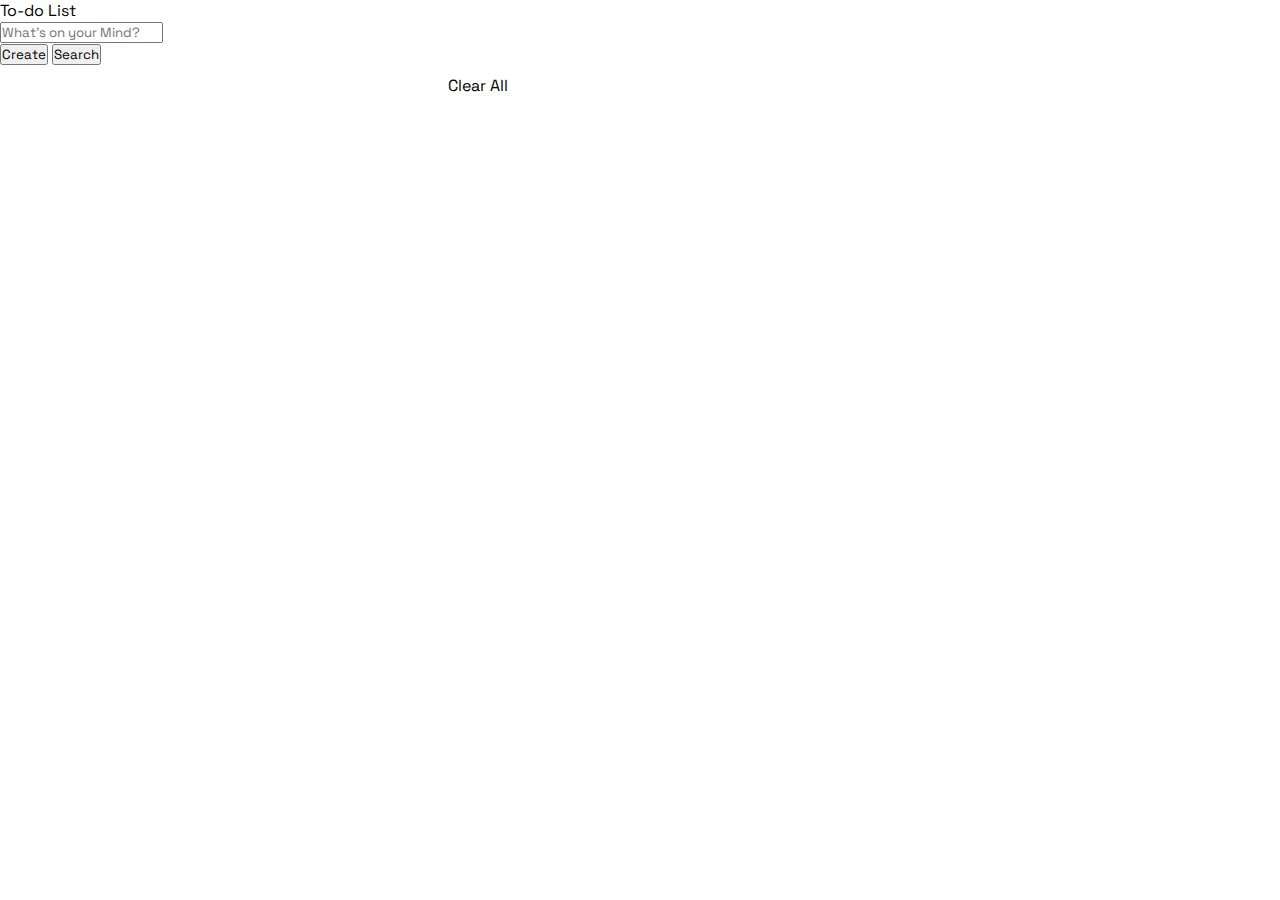
<file: index.html>
<!DOCTYPE html>
<html lang="en">

<head>
    <meta charset="UTF-8">
    <meta http-equiv="X-UA-Compatible" content="IE=edge">
    <meta name="viewport" content="width=device-width, initial-scale=1.0">
    <title>OOP | Todo List</title>
    <link href="https://cdn.jsdelivr.net/npm/bootstrap@5.0.2/dist/css/bootstrap.min.css" rel="stylesheet"
        integrity="sha384-EVSTQN3/azprG1Anm3QDgpJLIm9Nao0Yz1ztcQTwFspd3yD65VohhpuuCOmLASjC" crossorigin="anonymous">
    <link rel="stylesheet" href="https://cdnjs.cloudflare.com/ajax/libs/font-awesome/6.1.1/css/all.min.css"
        integrity="sha512-KfkfwYDsLkIlwQp6LFnl8zNdLGxu9YAA1QvwINks4PhcElQSvqcyVLLD9aMhXd13uQjoXtEKNosOWaZqXgel0g=="
        crossorigin="anonymous" referrerpolicy="no-referrer" />
    <link rel="stylesheet" href="style.css">
</head>

<body>
    <div class="container">
        <div class="row justify-content-center">
            <div class="col-md-6 mt-4 content">
                <div class="card">
                    <div class="card-header d-flex justify-content-between">
                        <span class="title-card">
                            To-do List
                        </span>
                        <div id="refresh" title="Refresh"><i class="fa-solid fa-arrow-rotate-right"></i></div>
                    </div>
                    <div class="card-body">
                        <form action="" class="form d-flex justify-content-between">
                            <input type="text" id="task" class="form-control" placeholder="What's on your Mind?"
                                title="Write a Task..." />
                            <div class="d-flex">
                                <button type="button" id="create-task" class="btn btn-primary ms-2"
                                    title="Create">Create</button>
                                <button type="button" id="search-task" class="btn btn-success ms-2"
                                    title="Search">Search</button>
                            </div>
                        </form>

                        <div id="tasks"></div>

                        <div id="search"></div>
                    </div>
                </div>
                <div class="error"></div>
                <div class="clear__all btn btn-danger btn-lg d-none">Clear All</div>
            </div>
        </div>
    </div>

    <script src="./script.js"></script>
</body>

</html>
</file>
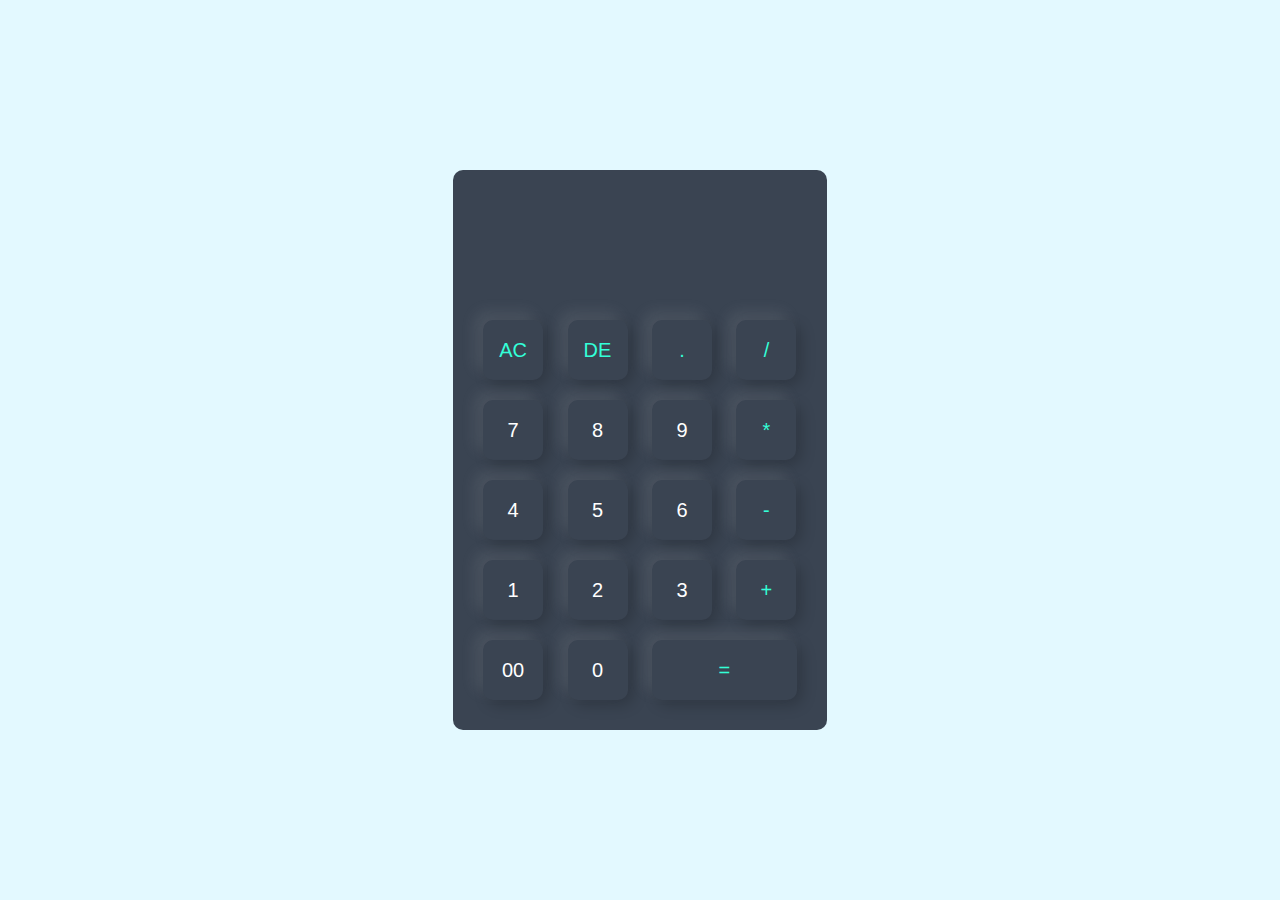
<file: calculator.html>
<!DOCTYPE html>
<html lang="en">
<head>
    <meta charset="UTF-8">
    <meta name="viewport" content="width=device-width, initial-scale=1.0">
    <title>calculator</title>
    <link rel="stylesheet" href="calculator.css">
</head>
<body>
    <div class="cantainer">
        <div class="calculator">
            <form>
                <div class="display">
                    <input type="text" name="display">
                </div>
                <div>
                    <input type="button" value="AC"  onclick="display.value = ''" class="operator">
                    <input type="button" value="DE"  onclick="display.value = display.value.toString().slice(0,-1)" class="operator">
                    <input type="button" value="." onclick="display.value += '.' " class="operator">
                    <input type="button" value="/" onclick="display.value += '/' " class="operator">
                </div>
                <div>
                    <input type="button" value="7" onclick="display.value += '7' ">
                    <input type="button" value="8" onclick="display.value += '8' ">
                    <input type="button" value="9" onclick="display.value += '9' ">
                    <input type="button" value="*" onclick="display.value += '*' "  class="operator">
                </div>
                <div>
                    <input type="button" value="4" onclick="display.value += '4' ">
                    <input type="button" value="5" onclick="display.value += '5' ">
                    <input type="button" value="6" onclick="display.value += '6' ">
                    <input type="button" value="-" onclick="display.value += '-' " class="operator">
                </div>
                <div>
                    <input type="button" value="1" onclick="display.value += '1' ">
                    <input type="button" value="2" onclick="display.value += '2' ">
                    <input type="button" value="3" onclick="display.value += '3' ">
                    <input type="button" value="+" onclick="display.value += '+' " class="operator">
                </div>
                <div>
                    <input type="button" value="00" onclick="display.value += '00' ">
                    <input type="button" value="0" onclick="display.value += '0' ">
                    <input type="button" value="=" onclick="display.value = eval(display.value)" class="equal operator">
                </div>
            </form>
        </div>
    </div>
</body>
</html>
</file>
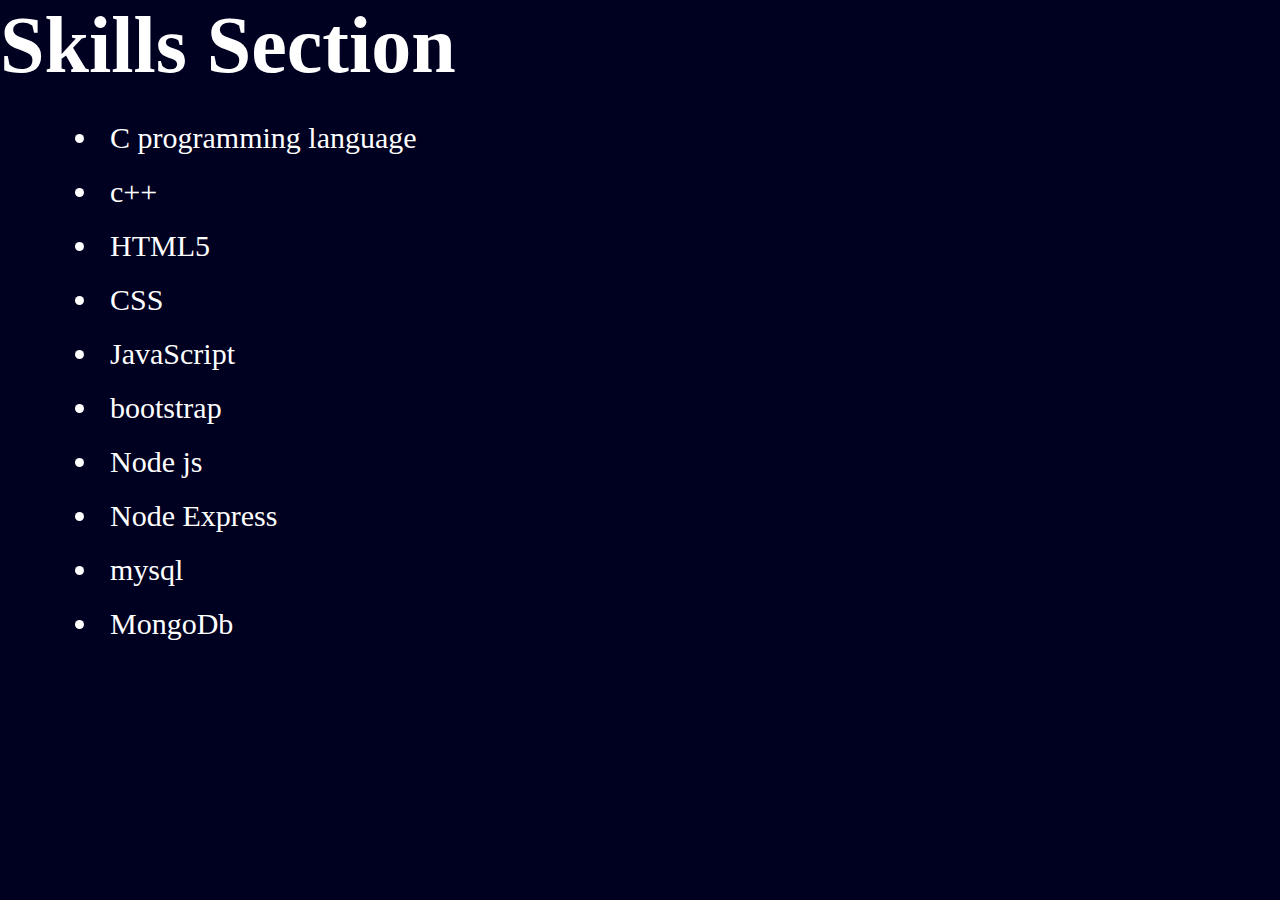
<file: skille.html>
<!DOCTYPE html>
<html lang="en">
<head>
    <meta charset="UTF-8">
    <meta name="viewport" content="width=device-width, initial-scale=1.0">
    <title>Document</title>
    <style>
         *{
            margin: 0;
            padding: 0;

        }
        body{
            background-color: rgb(0,0 , 33);
            color: #fff;
        }
    h1{
        font-size: 80px;
    }
    .skillesection{
        margin-top: 20px;
        margin-left: 100px;
    }
    .skillesection li{
        padding: 10px;
        font-size: 30px;
    }
    </style>
</head>
<body>
    <section>
        <h1>Skills Section</h1>
        <div class="skillesection">
            
        <ul>
            <li>C programming language</li>
            <li>c++</li>
            <li>HTML5</li>
            <li>CSS</li>
            <li>JavaScript</li>
            <li>bootstrap</li>
            <li>Node js</li>
            <li>Node Express</li>
            <li>mysql</li>
            <li>MongoDb</li>
        </ul>
    </div>
    </section>
</body>
</html>
</file>
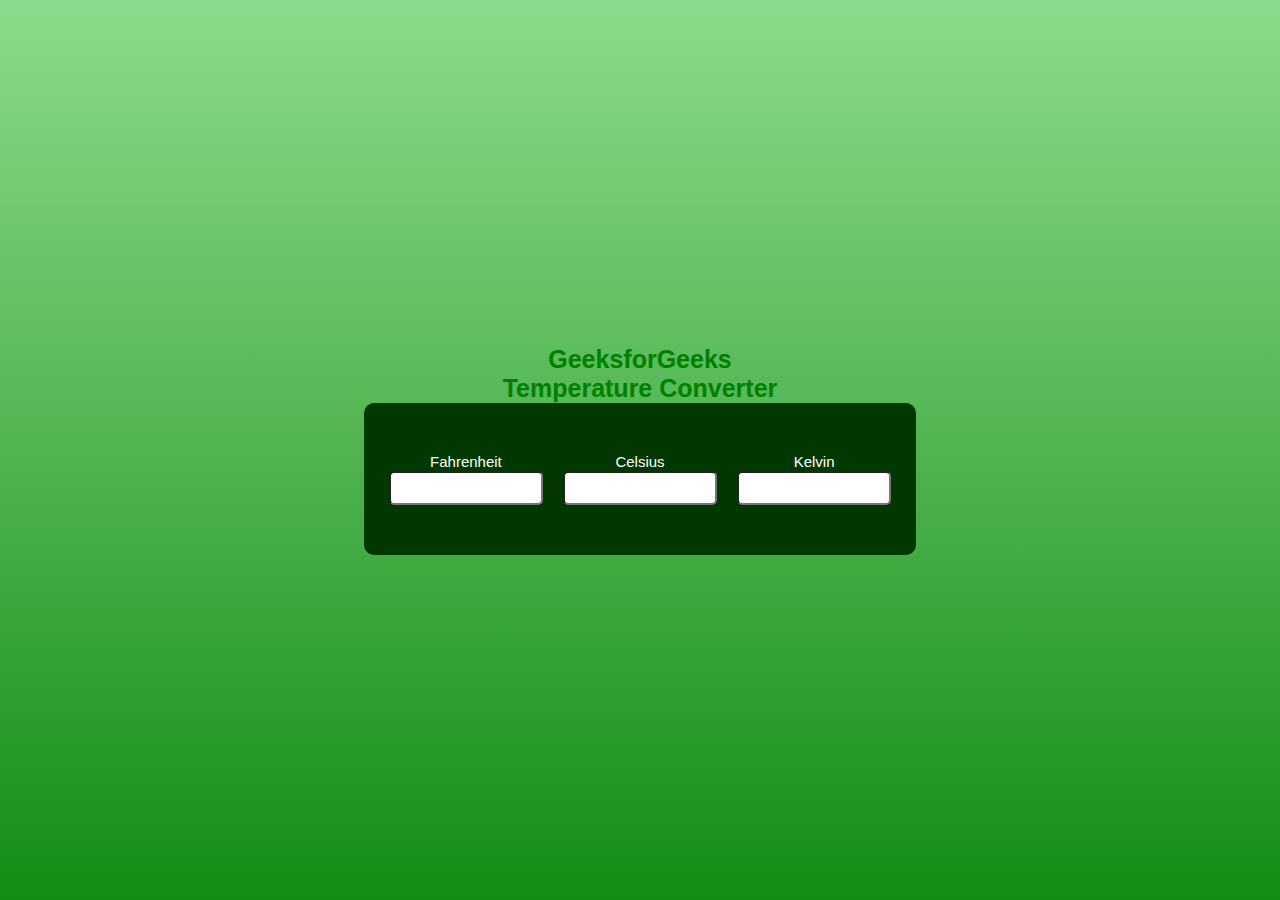
<file: temperatureconverter.html>
<!DOCTYPE html>
<html lang="en">
  
<head>
    <meta charset="UTF-8">
    <meta name="viewport" 
          content="width=device-width, 
                   initial-scale=1.0">
  
    <style>
        * {
            margin: 0;
            padding: 0;
            font-family: 
                Verdana, Geneva, Tahoma, sans-serif;
        }
  
        .container {
            width: 100%;
            height: 100vh;
            background-image:
                linear-gradient(rgb(140, 219, 140),
                                rgb(20, 141, 20));
            display: flex;
            flex-direction: column;
            justify-content: center;
            align-items: center;
        }
  
        .container h1 {
            color: green;
            font-weight: 700;
            font-size: 25px;
            text-align: center;
        }
  
        .converter-row {
            display: flex;
            width: 40%;
            justify-content: space-between;
            align-items: center;
            background: rgb(0, 56, 0);
            border-radius: 10px;
            padding: 50px 20px;
        }
  
        .col {
            flex-basis: 32%;
            text-align: center;
        }
  
        .col label {
            font-size: 15px;
            font-weight: 500;
            margin-bottom: 10px;
            color: #fff;
        }
  
        .col input {
            width: 150px;
            height: 30px;
            background: white;
            border-radius: 5px;
            text-align: center;
        }
    </style>
</head>
  
<body>
    <div class="container">
        <h1>GeeksforGeeks <br>
            Temperature Converter</h1>
        <div class="converter-row">
            <div class="col">
                <label>Fahrenheit</label>
                <input type="number" 
                       id="fahrenheit">
            </div>
  
            <div class="col">
                <label>Celsius</label>
                <input type="number" 
                       id="celsius">
            </div>
  
            <div class="col">
                <label>Kelvin</label>
                <input type="number" 
                       id="kelvin">
            </div>
        </div>
    </div>
  
    <script>
        let celsius = 
            document.getElementById('celsius');
        let fahrenheit = 
            document.getElementById('fahrenheit');
        let kelvin = 
            document.getElementById('kelvin');
        celsius.oninput = function () {
            let f = (parseFloat(celsius.value) * 9) / 5 + 32;
            fahrenheit.value = parseFloat(f.toFixed(2));
  
            let k = (parseFloat(celsius.value) + 273.15);
            kelvin.value = parseFloat(k.toFixed(2));
        }
        fahrenheit.oninput = function () {
            let c = ((parseFloat(
                fahrenheit.value) - 32) * 5) / 9;
            celsius.value = parseFloat(c.toFixed(2));
  
            let k = (parseFloat(
                fahrenheit.value) - 32) * 5 / 9 + 273.15;
            kelvin.value = parseFloat(k.toFixed(2));
        }
        kelvin.oninput = function () {
            let f = (parseFloat(
                kelvin.value) - 273.15) * 9 / 5 + 32;
            fahrenheit.value = parseFloat(f.toFixed(2));
  
            let c = (parseFloat(kelvin.value) - 273.15);
            celsius.value = parseFloat(c.toFixed(2));
        }
    </script>
</body>
  
</html>
</file>
<file: style.css>
@import url('https://fonts.googleapis.com/css2?family=Inter:wght@200;300&family=Space+Grotesk:wght@300;400;500&display=swap');

* {
    margin: 0;
    padding: 0;
    box-sizing: border-box;
    font-family: 'Inter', sans-serif;
    font-family: 'Space Grotesk', sans-serif;
}

body {
    position: relative;
}

#tasks {
    display: flex;
    flex-direction: column;
}

#tasks p {
    margin-bottom: 0px;
}

.task-item {
    display: flex;
    justify-content: center;
    align-items: center;
    padding: 8px 20px;
    box-shadow: rgba(0, 0, 0, 0.1) 0px 0px 5px 0px, rgba(0, 0, 0, 0.1) 0px 0px 1px 0px;
    border-radius: 8px;
}

.task-editing {
    position: fixed;
    top: 50%;
    left: 50%;
    width: 100%;
    height: 100%;
    flex-direction: column !important;
    justify-content: center !important;
    background: hsl(0 0% 100% / 0.1);
    backdrop-filter: blur(1em);
    border-radius: 3px;
    box-shadow: none;
    transform: translate(-50%, -50%);
}

.task-editing #task-input {
    width: clamp(50vw, 55vw, 60vw) !important;
    padding: 1em;
    line-height: 2em;
    display: block !important;
    box-shadow: none !important;
    margin-bottom: 2em;
    text-align: center;
}

.task-editing #task__name {
    color: #fff;
}

.task-editing :is(.is__completed, .delete) {
    display: none !important;
}

.task-editing .edit {
    position: relative;
    font-size: 1.4em;
    padding: .3em .5em;
    border-radius: .5em;
}

.task-editing .edit::after {
    content: 'Edit Task';
    position: absolute;
    top: 4em;
    left: 50%;
    display: flex;
    justify-content: center;
    align-items: center;
    color: black;
    transform: translate(-50%, -50%);
}

.save-edited-todo {
    position: absolute;
    left: -100%;
    width: 0 !important;
    height: 0 !important;
    opacity: 0;
    visibility: hidden;
    pointer-events: none;
}

.listed {
    box-shadow: rgba(60, 64, 67, 0.3) 0px 1px 2px 0px,
        rgba(60, 64, 67, 0.15) 0px 1px 3px 1px;
}

.error {
    margin-top: 10px;
    animation: error .5s linear forwards;
}

#refresh {
    cursor: pointer;
    transform: scale(.9);
    transition: .3s ease-in-out;
}

#refresh:hover {
    transform: scale(1);
    transform: rotate(90deg);
}

.clear__all {
    width: 30%;
    display: block;
    margin: 0 auto;
}

@keyframes error {
    0% {
        opacity: 0
    }

    80% {
        transform: scale(1.08);
        opacity: 1
    }

    90% {
        transform: scale(.8);
    }

    100% {
        transform: scale(1);
    }
}

@media screen and (max-width: 765px) {
    form {
        width: 100% !important;
    }

    form>* {
        display: block !important;
    }
}

@media screen and (max-width: 450px) {
    form {
        flex-direction: column;
    }

    form div {
        justify-content: space-evenly;
    }

    #create-task,
    #search-task {
        width: 40%;
        display: inline !important;
        margin: .5em 0 .2em !important;
    }
}

@media screen and (max-width: 375px) {
    body {
        min-width: 375px;
    }
}
</file>
<file: calculator.css>
*{
    margin: 0;
    padding: 0;
    font-family: "poppind",sans-serif;
    box-sizing: border-box;
}
.cantainer{
    width: 100%;
    height: 100vh;
    background: #e3f9ff;
    display: flex;
    justify-content: center;
    align-items: center;
}
.calculator{
    background: #3a4452;
    padding: 20px;
    border-radius: 10px;

}
.calculator form input{
    border: 0;
    outline: 0;
    width: 60px;
    height: 60px;
    border-radius: 10px;
    box-shadow: -8px -8px 15px rgba(225,225,225,0.1),5px 5px 15px rgba(0,0,0,0.2);
    background: transparent;
    font-size: 20px;
    color: #fff;
    cursor: pointer;
    margin: 10px;
}
form .display{
    display: flex;
    justify-content: flex-end;
    margin: 20px 0;
}
form .display input{
    text-align: right;
    flex: 1;
    font-size: 45px;
    box-shadow: none;
}
form input.equal{
    width: 145px;
}
form input.operator{
    color: #33ffd8;

}
</file>
